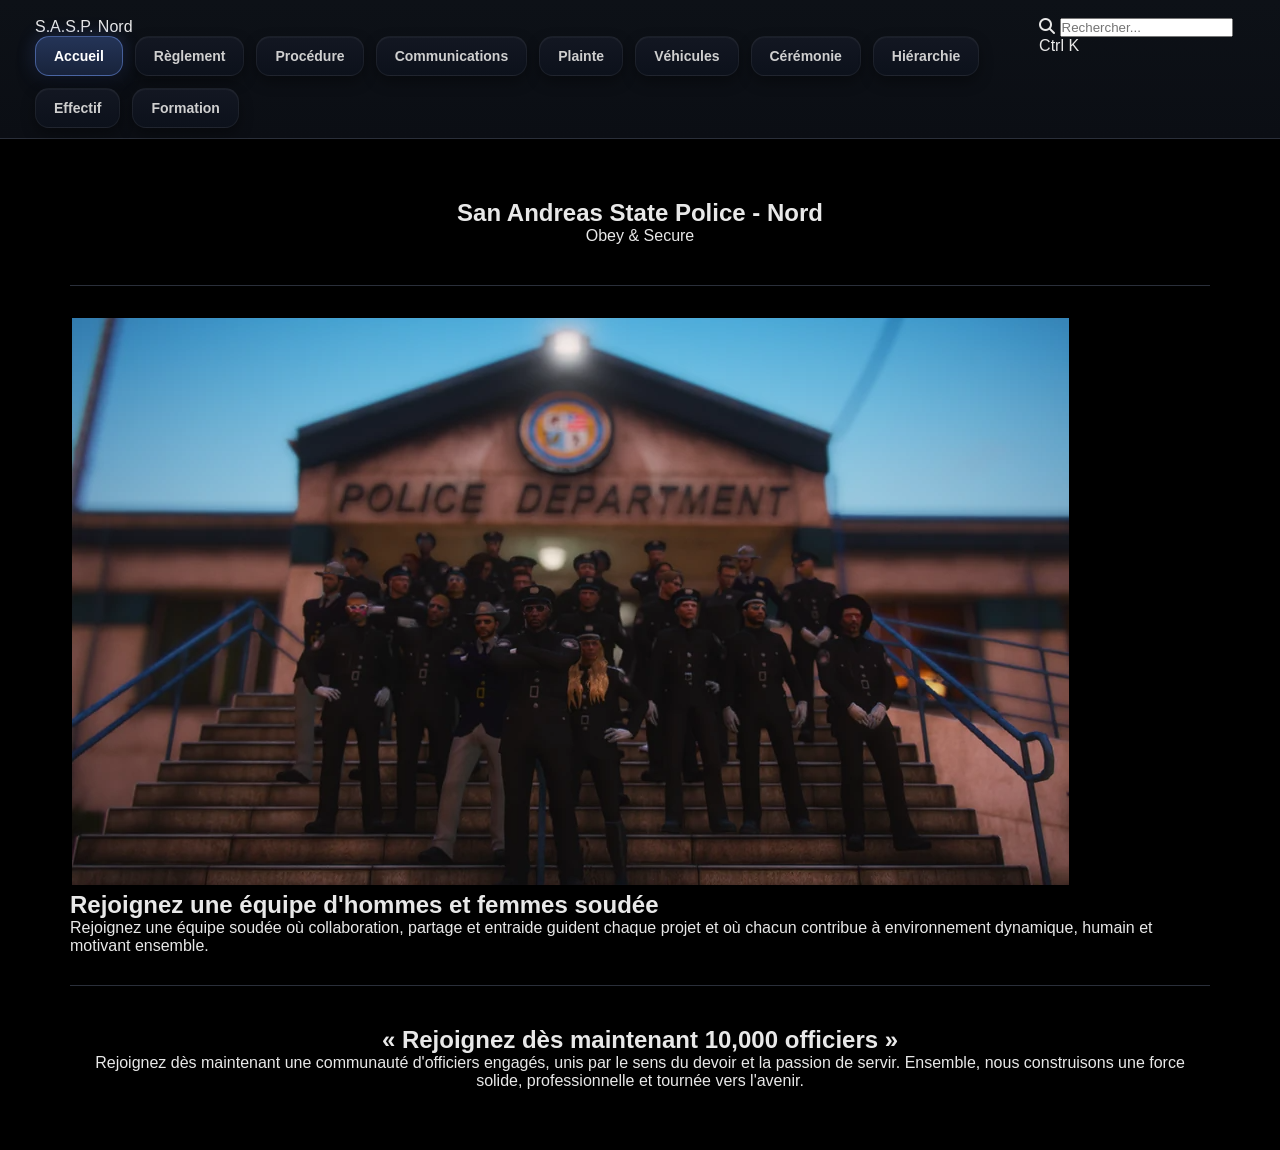
<file: index.html>
<!DOCTYPE html>
<html lang="fr">
<head>
  <meta charset="UTF-8" />
  <meta name="viewport" content="width=device-width, initial-scale=1.0" />
  <title>S.A.S.P. Nord - Accueil</title>
  <link rel="stylesheet" href="style.css" />

  <!-- Icônes -->
  <link
    rel="stylesheet"
    href="https://cdnjs.cloudflare.com/ajax/libs/font-awesome/6.5.2/css/all.min.css"
  />
</head>
<body>
  <header class="topbar">
    <div class="topbar-left">
      <div class="brand">
       
        <span class="brand-name">S.A.S.P. Nord</span>
      </div>

      <nav class="nav">
  <a class="nav__link nav__link--active" href="index.html">Accueil</a>
  <a class="nav__link" href="reglement.html">Règlement</a>
  <a class="nav__link" href="procedure.html">Procédure</a>
  <a class="nav__link" href="communications.html">Communications</a>
  <a class="nav__link" href="plainte.html">Plainte</a>
  <a class="nav__link" href="vehicules.html">Véhicules</a>
  <a class="nav__link" href="ceremonie.html">Cérémonie</a>
  <a class="nav__link" href="hierarchie.html">Hiérarchie</a>
  <a class="nav__link" href="effectif.html">Effectif</a>
  <a class="nav__link" href="formation.html">Formation</a>
</nav>
    </div>

    <div class="topbar-right">
      <div class="search-box">
        <i class="fa-solid fa-magnifying-glass"></i>
        <input type="text" placeholder="Rechercher..." />
        <span class="shortcut">Ctrl K</span>
      </div>
    </div>
  </header>

  <main class="container">
    <section class="hero">
      <h1>San Andreas State Police - Nord</h1>
      <p>Obey &amp; Secure</p>
    </section>

    <div class="divider"></div>

    <section class="content-grid">
      <div class="image-card">
        <img src="ceremonie.png" alt="Équipe S.A.S.P. N" />
      </div>

      <div class="text-card">
        <h2>Rejoignez une équipe d'hommes et femmes soudée</h2>
        <p>
          Rejoignez une équipe soudée où collaboration, partage et entraide
          guident chaque projet et où chacun contribue à environnement
          dynamique, humain et motivant ensemble.
        </p>
      </div>
    </section>

    <div class="divider large-space"></div>

    <section class="cta">
      <h2>« Rejoignez dès maintenant 10,000 officiers »</h2>
      <p>
        Rejoignez dès maintenant une communauté d'officiers engagés, unis par le
        sens du devoir et la passion de servir. Ensemble, nous construisons une
        force solide, professionnelle et tournée vers l'avenir.
      </p>
    </section>
  </main>
</body>
</html>
</file>
<file: style.css>
/* RESET */

*{
margin:0;
padding:0;
box-sizing:border-box;
}

:root{
--bg:#0f1115;
--bg2:#151821;
--border:#2a2f3a;
--text:#e6e6e6;
--muted:#a9a9a9;
--blue:#7da2ff;
}

body{
font-family:Arial, Helvetica, sans-serif;
 background: #000000;
  color: #e8e8e8;
min-height:100vh;
}

/* HEADER */

.topbar{
display:flex;
justify-content:space-between;
align-items:flex-start;
padding:18px 35px 10px;
border-bottom:1px solid var(--border);
background:linear-gradient(180deg,#0d1117,#0b0e14);
}

/* LOGO */

.brand {
display: flex;
align-items: center;
gap: 12px;
}

.brand__logo {
width: 40px;
height: 40px;
display: flex;
align-items: center;
justify-content: center;
overflow: hidden;
}

.brand__logo img {
width: 100%;
height: 100%;
object-fit: contain;
}
/* MENU */

.nav{
display:flex;
flex-wrap:wrap;
gap:12px;
}

/* BOUTONS MENU */

.nav__link{
position:relative;
display:inline-flex;
align-items:center;
justify-content:center;
padding:11px 18px;
font-size:14px;
font-weight:600;
text-decoration:none;
color:#cfcfcf;

background:linear-gradient(180deg,#131722,#0c111b);

border-radius:14px;

border:1px solid rgba(255,255,255,0.06);

box-shadow:
inset 0 1px 0 rgba(255,255,255,0.04),
0 6px 14px rgba(0,0,0,0.35);

transition:
transform .25s,
background .25s,
box-shadow .25s,
color .25s;

overflow:hidden;
}

/* EFFET LUMIERE */

.nav__link::before{
content:"";
position:absolute;
inset:0;

background:linear-gradient(
120deg,
transparent 0%,
rgba(255,255,255,0.15) 50%,
transparent 100%
);

transform:translateX(-120%);
transition:transform .6s;
}

/* HOVER */

.nav__link:hover{
color:#ffffff;

transform:translateY(-2px) scale(1.03);

background:linear-gradient(180deg,#1a2030,#101622);

box-shadow:
0 10px 20px rgba(0,0,0,0.45),
0 0 10px rgba(90,120,255,0.15);
}

.nav__link:hover::before{
transform:translateX(120%);
}

/* CLICK */

.nav__link:active{
transform:scale(.97);
}

/* BOUTON ACTIF */

.nav__link--active{

color:#ffffff;

background:linear-gradient(180deg,#243457,#18233b);

border-color:rgba(120,160,255,0.45);

box-shadow:
0 8px 18px rgba(0,0,0,0.45),
0 0 18px rgba(100,140,255,0.25);
}

/* SEARCH */

.topbar__right{
display:flex;
align-items:center;
}

.search{
display:flex;
align-items:center;
gap:10px;

border:1px solid #343a46;

border-radius:25px;

padding:8px 12px;

background:#0f131b;
}

.search__icon{
color:#9fa4b0;
}

.search__input{
background:transparent;
border:none;
outline:none;
color:#d9d9d9;
font-size:14px;
width:140px;
}

.search__input::placeholder{
color:#8a8a8a;
}

.search__hint{
font-size:12px;
padding:2px 6px;
border-radius:6px;
border:1px solid #3d4453;
color:#9fa4b0;
}

/* CONTAINER */

.container{
max-width:1200px;
margin:auto;
padding:60px 30px;
}

/* HERO */

.hero{
text-align:center;
margin-bottom:40px;
}

.hero__title{
font-size:34px;
font-weight:700;
margin-bottom:10px;
}

.hero__subtitle{
font-size:18px;
font-style:italic;
color:#d0d0d0;
}

/* DIVIDER */

.divider{
height:1px;
background:var(--border);
margin:30px 0;
}

/* GRID */

.grid{
display:grid;
grid-template-columns:1.3fr 1fr;
gap:60px;
align-items:center;
}

/* IMAGE */

.home-image{
width:100%;
border-radius:6px;
box-shadow:0 10px 25px rgba(0,0,0,0.4);
}

/* TEXT */

.text__title{
font-size:24px;
margin-bottom:15px;
}

.text__desc{
font-size:16px;
line-height:1.6;
color:#cfcfcf;
}

/* CTA */

.cta{
text-align:center;
margin-top:40px;
}

.cta__title{
font-size:28px;
font-weight:700;
margin-bottom:15px;
}

.cta__desc{
max-width:700px;
margin:auto;
line-height:1.6;
color:#cfcfcf;
}

/* BUTTON */

.btn{
display:inline-block;
margin-top:20px;
padding:12px 22px;
border-radius:12px;
text-decoration:none;
font-weight:600;

background:linear-gradient(180deg,#3b63ff,#2748c7);

color:white;

box-shadow:0 6px 16px rgba(0,0,0,0.4);

transition:.25s;
}

.btn:hover{
transform:translateY(-2px);
box-shadow:0 10px 22px rgba(0,0,0,0.45);
}

/* FOOTER */

.footer{
text-align:center;
padding:20px;
border-top:1px solid var(--border);
color:#9a9a9a;
margin-top:50px;
}

/* RESPONSIVE */

@media(max-width:900px){

.grid{
grid-template-columns:1fr;
gap:30px;
}

.topbar{
flex-direction:column;
gap:15px;
}

.search{
width:100%;
}

.search__input{
width:100%;
}

}

/* =======================================
   DISPATCH — TABLEAUX HEBDO (dispatch-*)
   ======================================= */

.dispatch-week{
  display:flex;
  align-items:stretch;
  justify-content:space-between;
  gap:14px;
  padding:16px;
  border-radius:20px;
  border:1px solid rgba(255,255,255,.08);
  background: rgba(255,255,255,.03);
  box-shadow: 0 12px 34px rgba(0,0,0,.38);
}

.dispatch-week__label{
  font-size:12px;
  font-weight:950;
  letter-spacing:.12em;
  text-transform:uppercase;
  color: rgba(168,179,207,.95);
}

.dispatch-week__range{
  margin-top:6px;
  font-size:18px;
  font-weight:900;
}

.dispatch-week__meta{
  margin-top:6px;
  color: rgba(168,179,207,.95);
  font-size:14px;
  line-height:1.5;
}

.dispatch-week__right{
  display:flex;
  gap:10px;
  flex-wrap:wrap;
  align-content:flex-start;
  justify-content:flex-end;
}

.dispatch-kpi{
  min-width:120px;
  padding:12px 12px;
  border-radius:16px;
  border:1px solid rgba(255,255,255,.08);
  background: rgba(0,0,0,.18);
  text-align:center;
}

.dispatch-kpi__value{
  font-size:22px;
  font-weight:950;
}

.dispatch-kpi__label{
  margin-top:2px;
  font-size:12px;
  font-weight:900;
  letter-spacing:.08em;
  text-transform:uppercase;
  color: rgba(168,179,207,.95);
}

/* Cards */
.dispatch-card{
  margin-top: 14px;
  padding: 18px;
  border-radius: 20px;
  border: 1px solid rgba(255,255,255,.08);
  background: rgba(255,255,255,.03);
  box-shadow: 0 12px 34px rgba(0,0,0,.38);
}

.dispatch-head{
  display:flex;
  align-items:center;
  justify-content:space-between;
  gap:12px;
  margin-bottom: 10px;
}

.dispatch-title{
  margin:0;
  font-size: 18px;
  font-weight: 950;
  letter-spacing: .2px;
}

.dispatch-badge{
  font-size: 12px;
  font-weight: 950;
  padding: 6px 10px;
  border-radius: 999px;
  border: 1px solid rgba(79,140,255,.35);
  background: rgba(79,140,255,.10);
  color: rgba(232,238,252,.90);
}

.dispatch-badge--ok{
  border-color: rgba(70, 200, 140, .35);
  background: rgba(70, 200, 140, .10);
}

.dispatch-badge--warn{
  border-color: rgba(255, 190, 80, .35);
  background: rgba(255, 190, 80, .10);
}

/* Table wrap */
.dispatch-table-wrap{
  overflow-x:auto;
  border-radius:16px;
  border:1px solid rgba(255,255,255,.10);
  background: rgba(0,0,0,.22);
}

/* Table */
.dispatch-table{
  width:100%;
  border-collapse: separate;
  border-spacing: 0;
  min-width: 860px;
}

.dispatch-table thead th{
  text-align:left;
  padding: 13px 14px;
  font-size: 13px;
  font-weight: 950;
  color: rgba(232,238,252,.92);
  background: rgba(255,255,255,.06);
  border-bottom: 1px solid rgba(255,255,255,.10);
  position: sticky;
  top: 0;
  backdrop-filter: blur(8px);
}

.dispatch-table thead th:first-child{border-top-left-radius:16px;}
.dispatch-table thead th:last-child{border-top-right-radius:16px;}

.dispatch-table tbody td{
  padding: 12px 14px;
  font-size: 14px;
  color: rgba(232,238,252,.86);
  border-bottom: 1px solid rgba(255,255,255,.06);
  vertical-align: top;
}

/* Zebra */
.dispatch-table tbody tr:nth-child(odd) td{ background: rgba(255,255,255,.02); }
.dispatch-table tbody tr:nth-child(even) td{ background: rgba(255,255,255,.035); }

.dispatch-table tbody tr:hover td{
  background: rgba(79,140,255,.12);
}

/* Notes */
.dispatch-notes{
  padding: 12px 12px;
  border-radius: 16px;
  border: 1px solid rgba(255,255,255,.08);
  background: rgba(0,0,0,.18);
}

.dispatch-notes__list{
  margin:0;
  padding-left:18px;
  color: rgba(168,179,207,.95);
  line-height:1.7;
}

/* Responsive */
@media (max-width: 900px){
  .dispatch-week{flex-direction:column}
  .dispatch-week__right{justify-content:flex-start}
}

/* Image Accueil */
.home-image{
  width:100%;
  height:450px;
  object-fit:cover;
  border-radius:18px;
  box-shadow: 0 20px 50px rgba(0,0,0,.5);
}

/* TABLE FORMATION */
.table-wrap{
  overflow-x: auto;
}

.formation-table{
  width: 100%;
  border-collapse: collapse;
  min-width: 700px;
}

.formation-table th{
  text-align: left;
  padding: 14px;
  font-size: 13px;
  font-weight: 900;
  border-bottom: 1px solid rgba(255,255,255,0.1);
  background: rgba(255,255,255,0.04);
}

.formation-table td{
  padding: 14px;
  border-bottom: 1px solid rgba(255,255,255,0.06);
  font-size: 14px;
  color: rgba(232,238,247,0.85);
}

.formation-table tr:hover td{
  background: rgba(108,166,255,0.10);
}

/* ===== Hiérarchie - premium ===== */
.rank-section{
  margin-top: 14px;
  padding: 16px;
  border-radius: 18px;
  border: 1px solid rgba(255,255,255,.08);
  background: linear-gradient(180deg, rgba(255,255,255,.05), rgba(255,255,255,.02));
  box-shadow: 0 10px 30px rgba(0,0,0,.35);
}

.rank-section__head{
  display:flex;
  align-items:center;
  justify-content:space-between;
  gap:12px;
  margin-bottom: 10px;
}

.rank-section__head h2{
  margin:0;
  font-size: 18px;
  letter-spacing: .2px;
}

.rank-badge{
  font-size: 12px;
  font-weight: 800;
  padding: 6px 10px;
  border-radius: 999px;
  border: 1px solid rgba(79,140,255,.35);
  background: rgba(79,140,255,.10);
  color: rgba(232,238,252,.85);
}

.rank-divider{
  margin: 14px 0;
  display:flex;
  align-items:center;
  gap:12px;
  opacity:.95;
}
.rank-divider::before,
.rank-divider::after{
  content:"";
  height:1px;
  flex:1;
  background: rgba(255,255,255,.10);
}
.rank-divider span{
  font-weight: 900;
  letter-spacing: .25em;
  font-size: 12px;
  color: rgba(232,238,252,.85);
  padding: 6px 10px;
  border-radius: 999px;
  border: 1px solid rgba(255,255,255,.08);
  background: rgba(255,255,255,.03);
}

.rank-list{
  list-style:none;
  padding:0;
  margin:0;
  display:flex;
  flex-direction:column;
  gap:10px;
}

.rank-item{
  display:flex;
  align-items:center;
  gap:10px;
  padding: 12px 12px;
  border-radius: 14px;
  border: 1px solid rgba(255,255,255,.08);
  background: rgba(255,255,255,.03);
  color: rgba(232,238,252,.92);
  font-weight: 750;
  transition: transform .18s ease, border-color .18s ease, background .18s ease;
}

.rank-item:hover{
  transform: translateY(-1px);
  border-color: rgba(79,140,255,.55);
  background: rgba(79,140,255,.10);
}

.rank-name{line-height:1.3}

.rank-pill{
  font-size: 12px;
  font-weight: 900;
  letter-spacing: .08em;
  padding: 6px 10px;
  border-radius: 999px;
  border: 1px solid rgba(79,140,255,.35);
  background: rgba(79,140,255,.10);
  color: rgba(232,238,252,.90);
}
}

/* =======================================
   COMMUNICATIONS — TABLEAU 
   ======================================= */

.comms-card{
  margin-top: 14px;
  padding: 18px;
  border-radius: 20px;
  border: 1px solid rgba(255,255,255,.08);
  background: rgba(255,255,255,.03);
  box-shadow: 0 12px 34px rgba(0,0,0,.38);
}

.comms-head{
  display:flex;
  align-items:center;
  justify-content:space-between;
  gap:12px;
  margin-bottom: 8px;
}

.comms-title{
  margin:0;
  font-size: 20px;
  letter-spacing: .2px;
}

.comms-badge{
  font-size: 12px;
  font-weight: 900;
  padding: 6px 10px;
  border-radius: 999px;
  border: 1px solid rgba(79,140,255,.35);
  background: rgba(79,140,255,.10);
  color: rgba(232,238,252,.90);
}

.comms-subtitle{
  margin: 16px 0 10px;
  font-size: 13px;
  font-weight: 950;
  letter-spacing: .35px;
  text-transform: uppercase;
  color: rgba(232,238,252,.85);
}

/* Wrap = scroll mobile + cadre propre */
.comms-table-wrap{
  overflow-x: auto;
  border-radius: 16px;
  border: 1px solid rgba(255,255,255,.10);
  background: rgba(0,0,0,.22);
}

/* Table */
.comms-table{
  width: 100%;
  border-collapse: separate;      /* important pour garder le radius clean */
  border-spacing: 0;
  min-width: 620px;               /* évite que tout s’écrase */
}

/* Header */
.comms-table thead th{
  text-align:left;
  padding: 13px 14px;
  font-size: 13px;
  font-weight: 950;
  color: rgba(232,238,252,.92);
  background: rgba(255,255,255,.06);
  border-bottom: 1px solid rgba(255,255,255,.10);
  position: sticky;               /* optionnel mais stylé quand tu scroll */
  top: 0;
  backdrop-filter: blur(8px);
}

/* Radius header */
.comms-table thead th:first-child{
  border-top-left-radius: 16px;
}
.comms-table thead th:last-child{
  border-top-right-radius: 16px;
}

/* Body cells */
.comms-table tbody td{
  padding: 12px 14px;
  font-size: 14px;
  color: rgba(232,238,252,.86);
  border-bottom: 1px solid rgba(255,255,255,.06);
  vertical-align: top;
}

/* Colonne code */
.comms-table tbody td:first-child{
  width: 120px;
  font-weight: 950;
  letter-spacing: .25px;
  color: rgba(122,167,255,.95);
  white-space: nowrap;
}

/* Zebra rows */
.comms-table tbody tr:nth-child(odd) td{
  background: rgba(255,255,255,.02);
}
.comms-table tbody tr:nth-child(even) td{
  background: rgba(255,255,255,.035);
}

/* Hover clean */
.comms-table tbody tr:hover td{
  background: rgba(79,140,255,.12);
}

/* Dernière ligne radius */
.comms-table tbody tr:last-child td:first-child{
  border-bottom-left-radius: 16px;
}
.comms-table tbody tr:last-child td:last-child{
  border-bottom-right-radius: 16px;
}

/* Petits textes en italique dans table */
.comms-table em{
  color: rgba(168,179,207,.95);
  font-style: italic;
}

/* Note */
.comms-note{
  margin: 12px 2px 0;
  padding-top: 10px;
  border-top: 1px solid rgba(255,255,255,.08);
  color: rgba(168,179,207,.95);
  line-height: 1.6;
}

/* Mobile : on réduit un peu */
@media (max-width: 560px){
  .comms-card{padding: 14px}
  .comms-title{font-size: 18px}
}
</file>
